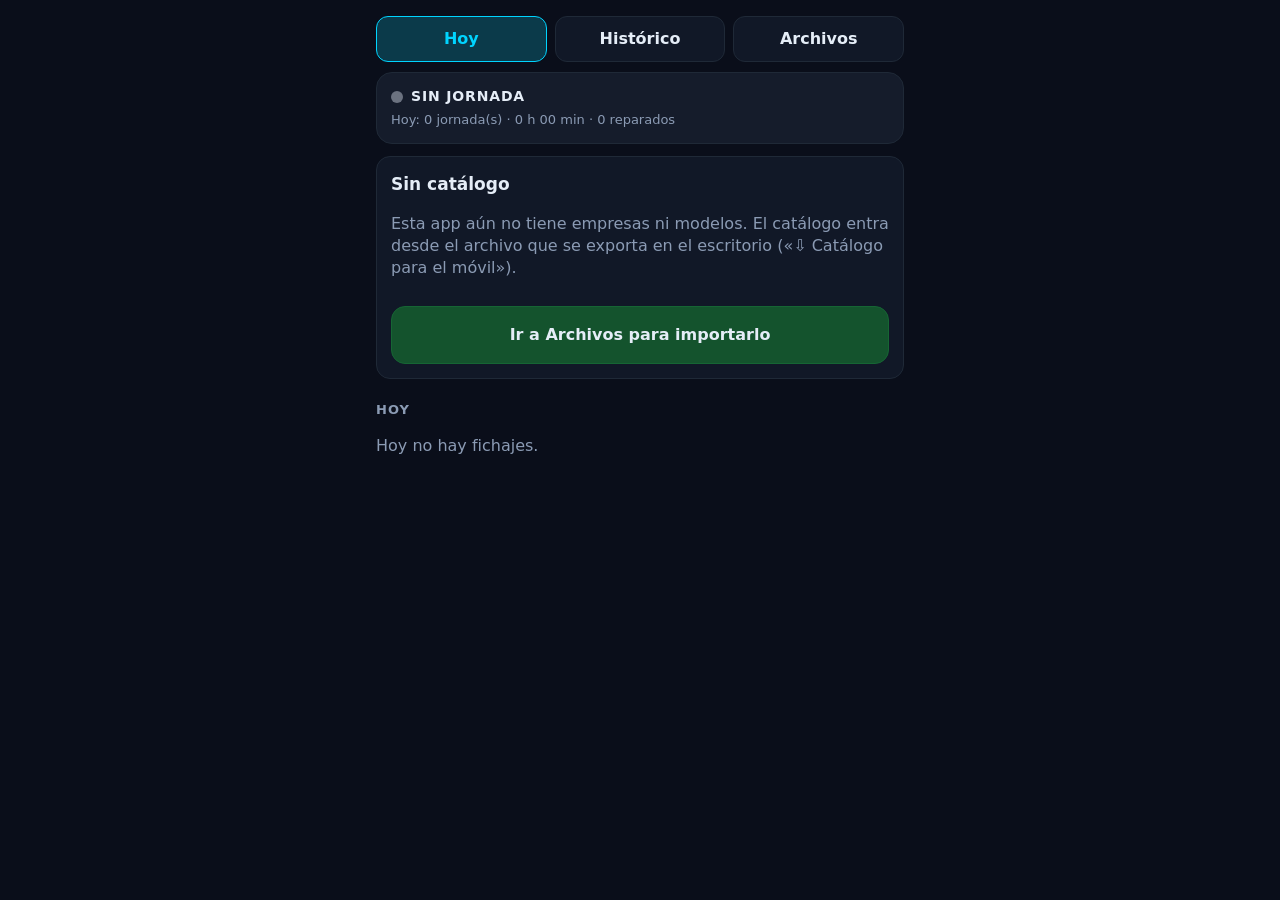
<file: index.html>
<!doctype html>
<html lang="es">
<head>
<meta charset="utf-8">
<meta name="viewport" content="width=device-width, initial-scale=1">
<meta name="theme-color" content="#0a0e1a">
<meta http-equiv="refresh" content="0; url=fichaje.html">
<link rel="icon" type="image/png" href="icon-192.png">
<title>Fichaje</title>
<style>html,body{margin:0;background:#0a0e1a;color:#e5edf7;font:16px system-ui,sans-serif}p{padding:24px}a{color:#00d4ff}</style>
</head>
<body>
<p>Abriendo la app… Si no se abre, <a href="fichaje.html">toca aquí</a>.</p>
</body>
</html>
</file>
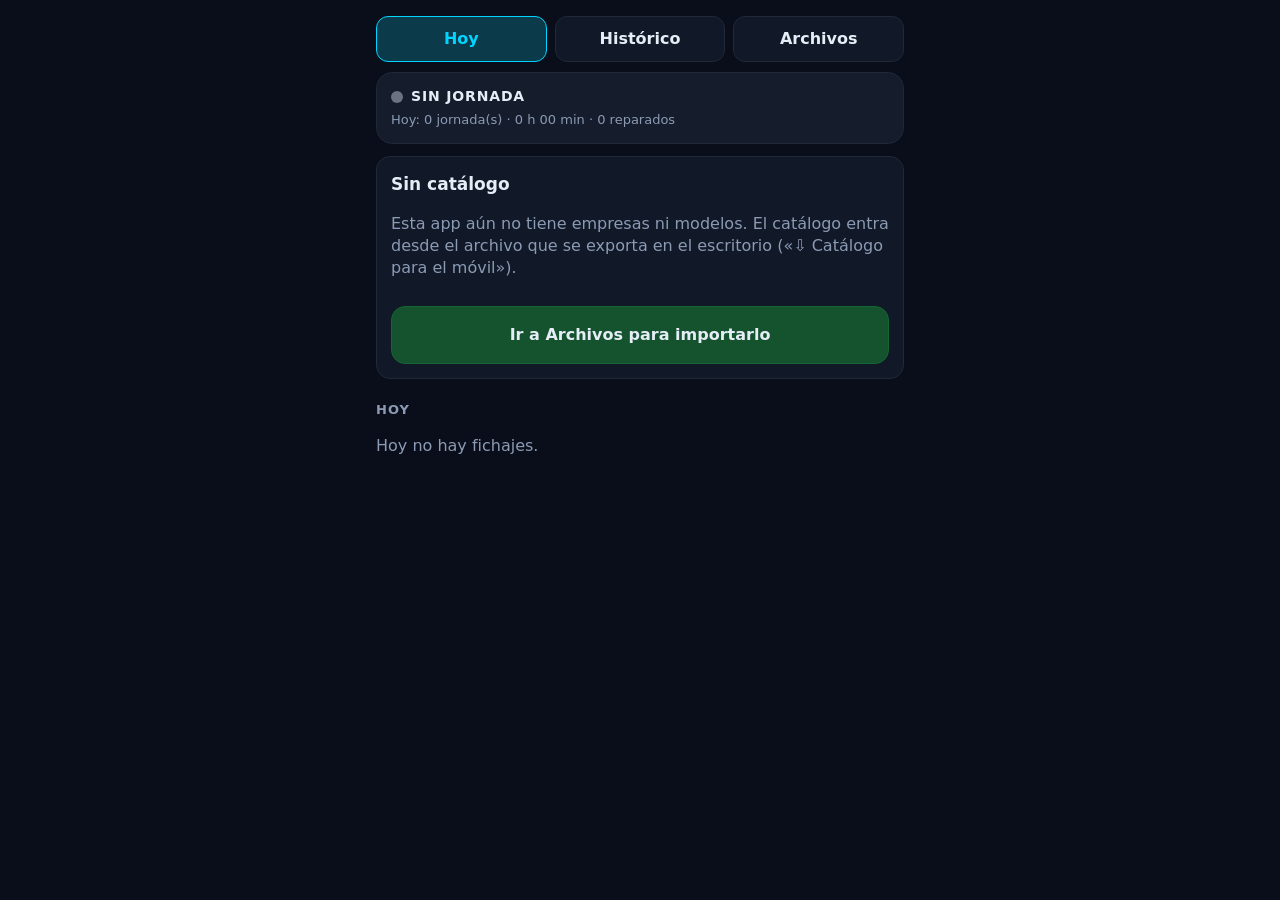
<file: fichaje.html>
<!doctype html>
<html lang="es">
<head>
<meta charset="utf-8">
<meta name="viewport" content="width=device-width, initial-scale=1, viewport-fit=cover">
<meta name="theme-color" content="#0a0e1a">
<meta name="apple-mobile-web-app-capable" content="yes">
<meta name="mobile-web-app-capable" content="yes">
<meta name="apple-mobile-web-app-title" content="Fichaje">
<meta name="apple-mobile-web-app-status-bar-style" content="black-translucent">
<link rel="manifest" href="manifest.webmanifest">
<link rel="apple-touch-icon" href="apple-touch-icon.png">
<link rel="icon" type="image/png" href="icon-192.png">
<title>Fichaje</title>
<link rel="stylesheet" href="styles.css">
</head>
<body>
<main id="main"><p style="color:#8b9bb4">Cargando…</p></main>
<input id="file" type="file" accept=".json,application/json" hidden>
<div id="undo"></div>
<div id="overlay"></div>
<div id="toast" class="toast" role="alert" hidden></div>
<script src="version.js"></script>
<script src="fichaje-core.js"></script>
<script src="store.js"></script>
<script src="logic.js"></script>
<script src="files.js"></script>
<script src="view.js"></script>
<script src="install.js"></script>
<script src="app.js"></script>
</body>
</html>
</file>
<file: styles.css>
:root { --bg:#0a0e1a; --card:#111827; --card2:#0f1626; --line:#1f2937; --txt:#e5edf7; --dim:#8b9bb4; --acc:#00d4ff;
  --ok:#22c55e; --warn:#f59e0b; --bad:#ef4444; --rep:#22c55e; --sin:#38bdf8; --desc:#ef4444; }
* { box-sizing: border-box; -webkit-tap-highlight-color: transparent; }
html, body { margin: 0; background: var(--bg); color: var(--txt); font: 16px/1.4 system-ui, -apple-system, "Segoe UI", Roboto, sans-serif; }
body { padding: env(safe-area-inset-top) env(safe-area-inset-right) calc(env(safe-area-inset-bottom) + 84px) env(safe-area-inset-left); overflow-x: hidden; }
main { max-width: 560px; margin: 0 auto; padding: 12px 16px; }
h2 { font-size: 17px; margin: 16px 0 8px; }
h2.zone { font-size: 13px; letter-spacing: .08em; text-transform: uppercase; color: var(--dim); margin: 22px 0 8px; }
.dim { color: var(--dim); } .small { font-size: 13px; } .bad { color: var(--bad); }
button, select, input { font: inherit; color: inherit; }
.card { background: var(--card); border: 1px solid var(--line); border-radius: 14px; padding: 4px 14px 14px; margin-bottom: 12px; }
.card h2:first-child { margin-top: 12px; }
.lbl { display: block; font-size: 13px; color: var(--dim); margin: 10px 0 4px; }
select, input[type=time], input[type=number] { width: 100%; min-height: 52px; padding: 10px 12px; background: var(--card2); border: 1px solid var(--line); border-radius: 12px; color: var(--txt); }
select:disabled, input:disabled { opacity: .5; }
.two { display: flex; gap: 10px; margin-top: 10px; } .two > * { flex: 1; min-width: 0; }
button.big { width: 100%; min-height: 58px; margin-top: 10px; padding: 12px; border: 1px solid var(--line); border-radius: 14px; background: #1b2638; font-weight: 700; font-size: 16px; }
.two > button.big, .two > select { margin-top: 0; }
button.big:active, .step:active { transform: scale(.98); }
button:disabled { opacity: .45; }
button.go { background: #14532d; border-color: #166534; } button.stop { background: #7f1d1d; border-color: #991b1b; } button.warnbtn { background: #78350f; border-color: #92400e; }
.tabs { display: flex; gap: 8px; position: sticky; top: 0; z-index: 5; background: var(--bg); padding: 4px 0 10px; }
.tabs button { flex: 1; min-height: 46px; border-radius: 12px; border: 1px solid var(--line); background: var(--card); font-weight: 700; }
.tabs button[aria-selected=true] { background: #0b3a4a; border-color: var(--acc); color: var(--acc); }

/* panel de estado */
.panel { border-radius: 16px; padding: 14px; margin-bottom: 12px; border: 1px solid var(--line); background: #151c2b; }
.panel.st-marcha { background: #0f2a1c; border-color: #166534; } .panel.st-pausa { background: #33230a; border-color: #92400e; }
.st-top { display: flex; align-items: center; gap: 8px; font-size: 14px; letter-spacing: .06em; } .st-co { margin-left: auto; font-size: 13px; color: var(--dim); text-align: right; overflow-wrap: anywhere; }
.st-dot { width: 12px; height: 12px; border-radius: 50%; background: #6b7280; flex: none; } .st-marcha .st-dot { background: var(--ok); } .st-pausa .st-dot { background: var(--warn); }
.st-clock { font-size: 44px; font-weight: 800; font-variant-numeric: tabular-nums; margin: 4px 0; }
.st-sub { color: var(--dim); font-size: 13px; margin-top: 4px; } .st-model { margin-top: 8px; overflow-wrap: anywhere; }
.st-cnt { display: grid; grid-template-columns: repeat(4, 1fr); gap: 6px; margin-top: 10px; }
.st-cnt div { background: rgba(255,255,255,.05); border-radius: 10px; padding: 6px 2px; text-align: center; min-width: 0; }
.st-cnt b { display: block; font-size: 22px; font-variant-numeric: tabular-nums; } .st-cnt span { font-size: 10.5px; color: var(--dim); }

/* entrega */
.seg { display: flex; gap: 6px; margin-top: 10px; } .seg button { flex: 1; min-width: 0; min-height: 52px; padding: 6px 2px; border-radius: 12px; border: 1px solid var(--line); background: var(--card2); font-weight: 600; font-size: 14px; }
.seg button.on.reparado { background: #14532d; border-color: var(--rep); } .seg button.on.sin_reparar { background: #0c4a6e; border-color: var(--sin); } .seg button.on.descartado { background: #7f1d1d; border-color: var(--desc); }
.qty { display: flex; gap: 10px; margin-top: 10px; align-items: stretch; } .qty input { text-align: center; font-size: 24px; font-weight: 800; min-width: 0; flex: 1; }
.step { width: 72px; flex: none; min-height: 58px; border-radius: 14px; border: 1px solid var(--line); background: #1b2638; font-size: 28px; font-weight: 800; }
.last { display: flex; gap: 12px; align-items: baseline; margin-bottom: 4px; } .last time { font-size: 24px; font-weight: 800; font-variant-numeric: tabular-nums; } .last span { overflow-wrap: anywhere; }
.corr { margin-top: 6px; }

/* días y jornadas */
.day { background: var(--card); border: 1px solid var(--line); border-radius: 14px; padding: 10px; margin-bottom: 12px; }
.day-h { display: flex; justify-content: space-between; gap: 10px; align-items: flex-start; margin-bottom: 6px; } .day-k { text-align: right; font-size: 14px; flex: none; }
.tag-hoy, .tag-curso { background: var(--acc); color: #00222b; border-radius: 6px; padding: 1px 6px; font-size: 11px; font-weight: 800; } .tag-curso { background: var(--ok); color: #052e16; font-size: 10px; }
.tag-warn { color: var(--warn); font-weight: 700; }
.tl { margin: 6px 0 10px; } .tl-bar { position: relative; height: 16px; background: #0b1220; border: 1px solid var(--line); border-radius: 6px; overflow: hidden; }
.tl-bar i { position: absolute; top: 0; bottom: 0; } .tl-j { background: #0e7490; } .tl-j.open { background: var(--ok); } .tl-j.ov { background: #b45309; } .tl-gap { background: repeating-linear-gradient(45deg, #1f2937 0 3px, transparent 3px 6px); } .tl-ov { background: var(--bad); opacity: .85; }
.tl-axis { display: flex; justify-content: space-between; font-size: 11px; color: var(--dim); margin-top: 2px; }
.tl-notes { display: flex; flex-direction: column; gap: 2px; font-size: 12px; color: var(--dim); margin-top: 4px; } .tl-n.ov { color: var(--warn); }
.jor { border: 1px solid var(--line); border-radius: 12px; margin-top: 8px; background: var(--card2); overflow: hidden; } .jor.open { border-color: #166534; } .jor.ovl { border-color: #b45309; }
.jor-line { display: flex; width: 100%; gap: 10px; align-items: stretch; padding: 0; background: none; border: 0; text-align: left; min-height: 64px; }
.tbox { display: flex; flex-direction: column; justify-content: space-between; align-items: center; padding: 8px 10px; background: #0b1220; border-right: 1px solid var(--line); min-width: 74px; font-variant-numeric: tabular-nums; flex: none; }
.tbox b { font-size: 16px; } .tbox b.e { font-size: 15px; color: var(--dim); } .tbox small { display: block; font-size: 10px; font-weight: 400; }
.jbody { flex: 1; min-width: 0; padding: 8px 0; display: flex; flex-direction: column; gap: 2px; } .jtop { overflow-wrap: anywhere; } .jsub { font-size: 12.5px; color: var(--dim); }
.chev { align-self: center; padding-right: 10px; color: var(--dim); }
.jwarn { padding: 6px 10px; font-size: 12.5px; color: var(--warn); border-top: 1px solid var(--line); } .jact { padding: 6px 10px; }
.jdet { padding: 8px 10px 10px; border-top: 1px solid var(--line); }
.mini { min-height: 40px; padding: 6px 12px; border-radius: 10px; border: 1px solid var(--line); background: #1b2638; } .mini.warn { border-color: var(--warn); color: var(--warn); }
.evl-t { font-size: 12px; text-transform: uppercase; letter-spacing: .06em; color: var(--dim); margin: 10px 0 4px; }
.evl { list-style: none; margin: 0; padding: 0; } .evl li { display: flex; gap: 10px; padding: 4px 0; border-bottom: 1px solid var(--line); font-size: 14px; } .evl time { font-variant-numeric: tabular-nums; font-weight: 700; flex: none; min-width: 52px; } .evl span { min-width: 0; overflow-wrap: anywhere; }

/* resumen por modelo: tarjetas apiladas, nada se sale del ancho */
.mcard { background: #0b1220; border: 1px solid var(--line); border-radius: 12px; padding: 10px; margin-top: 8px; }
.mc-h { display: flex; justify-content: space-between; gap: 10px; align-items: baseline; } .mc-name { min-width: 0; overflow-wrap: anywhere; } .mc-hours { flex: none; font-variant-numeric: tabular-nums; color: var(--acc); font-weight: 700; }
.mc-chips { display: flex; flex-wrap: wrap; gap: 4px 14px; margin-top: 4px; font-size: 13.5px; color: var(--dim); } .mc-chips b { color: var(--txt); }
.mc-t { margin-top: 4px; font-size: 13.5px; color: var(--dim); } .mc-t b { color: var(--txt); }
.daysum { margin-top: 10px; } .daysum summary { min-height: 44px; display: flex; align-items: center; cursor: pointer; color: var(--acc); font-weight: 600; }

/* avisos flotantes */
.toast { position: fixed; left: 12px; right: 12px; bottom: calc(env(safe-area-inset-bottom) + 12px); z-index: 30; background: #7f1d1d; border: 1px solid #991b1b; border-radius: 12px; padding: 12px 14px; max-width: 536px; margin: 0 auto; }
.undo { position: fixed; left: 12px; right: 12px; bottom: calc(env(safe-area-inset-bottom) + 12px); z-index: 50; background: #1e293b; border: 1px solid var(--acc); border-radius: 14px; padding: 10px 12px; display: flex; gap: 10px; align-items: center; max-width: 536px; margin: 0 auto; font-size: 14px; }
.undo span { flex: 1; min-width: 0; } .undo button { flex: none; min-height: 48px; padding: 8px 14px; border-radius: 12px; border: 0; background: var(--acc); color: #00222b; font-weight: 800; }
.modal-back { position: fixed; inset: 0; z-index: 40; background: rgba(0,0,0,.65); display: flex; align-items: flex-end; justify-content: center; }
.modal { background: var(--card); border-top-left-radius: 18px; border-top-right-radius: 18px; padding: 8px 16px calc(env(safe-area-inset-bottom) + 16px); width: 100%; max-width: 560px; max-height: 90vh; overflow-y: auto; }
body.has-undo .modal { padding-bottom: calc(env(safe-area-inset-bottom) + 100px); }

.warnbox { background: #33230a; border: 1px solid #92400e; border-radius: 12px; padding: 10px 12px; margin: 10px 0; font-size: 14px; overflow-wrap: anywhere; } .warnbox b { display: block; margin-bottom: 4px; }
.cnt3 { grid-template-columns: repeat(3, 1fr); }
.chk { display: flex; gap: 10px; align-items: flex-start; margin: 12px 0; font-size: 14px; } .chk input { width: 24px; height: 24px; flex: none; margin-top: 2px; }
.ig { margin-top: 8px; } .ig-day { margin-bottom: 6px; }
.ig-j { display: flex; gap: 10px; align-items: flex-start; padding: 10px; border: 1px solid var(--line); border-radius: 12px; background: #0b1220; margin-top: 6px; min-height: 52px; } .ig-j input { width: 24px; height: 24px; flex: none; margin-top: 2px; } .ig-j.off { opacity: .6; } .ig-j > span { min-width: 0; display: flex; flex-direction: column; overflow-wrap: anywhere; }
.msg { border-radius: 12px; padding: 10px 12px; margin: 10px 0; font-size: 14px; overflow-wrap: anywhere; } .msg.ok { background: #0f2a1c; border: 1px solid #166534; } .msg.err { background: #3b1111; border: 1px solid #991b1b; }
.row2 { display: flex; justify-content: space-between; gap: 10px; padding: 4px 0; font-size: 14px; flex-wrap: wrap; } .row2 b { text-align: right; overflow-wrap: anywhere; }
.dates { display: flex; gap: 10px; } .dates > div { flex: 1; min-width: 0; }
.warn-t { color: var(--warn); }

.block { border-color: #991b1b; background: #2a1212; } .block p { margin: 8px 0; } .steps { margin: 8px 0; padding-left: 22px; } .steps li { margin: 6px 0; }
.newver { display: flex; gap: 10px; align-items: center; background: #0b3a4a; border: 1px solid var(--acc); border-radius: 12px; padding: 10px 12px; margin-bottom: 12px; font-size: 14px; }
.newver span { flex: 1; min-width: 0; } .newver button { flex: none; min-height: 46px; padding: 6px 14px; border-radius: 10px; border: 0; background: var(--acc); color: #00222b; font-weight: 800; } .newver button.x { background: transparent; color: var(--dim); padding: 6px 8px; } .newver button:disabled { opacity: .6; }
</file>
